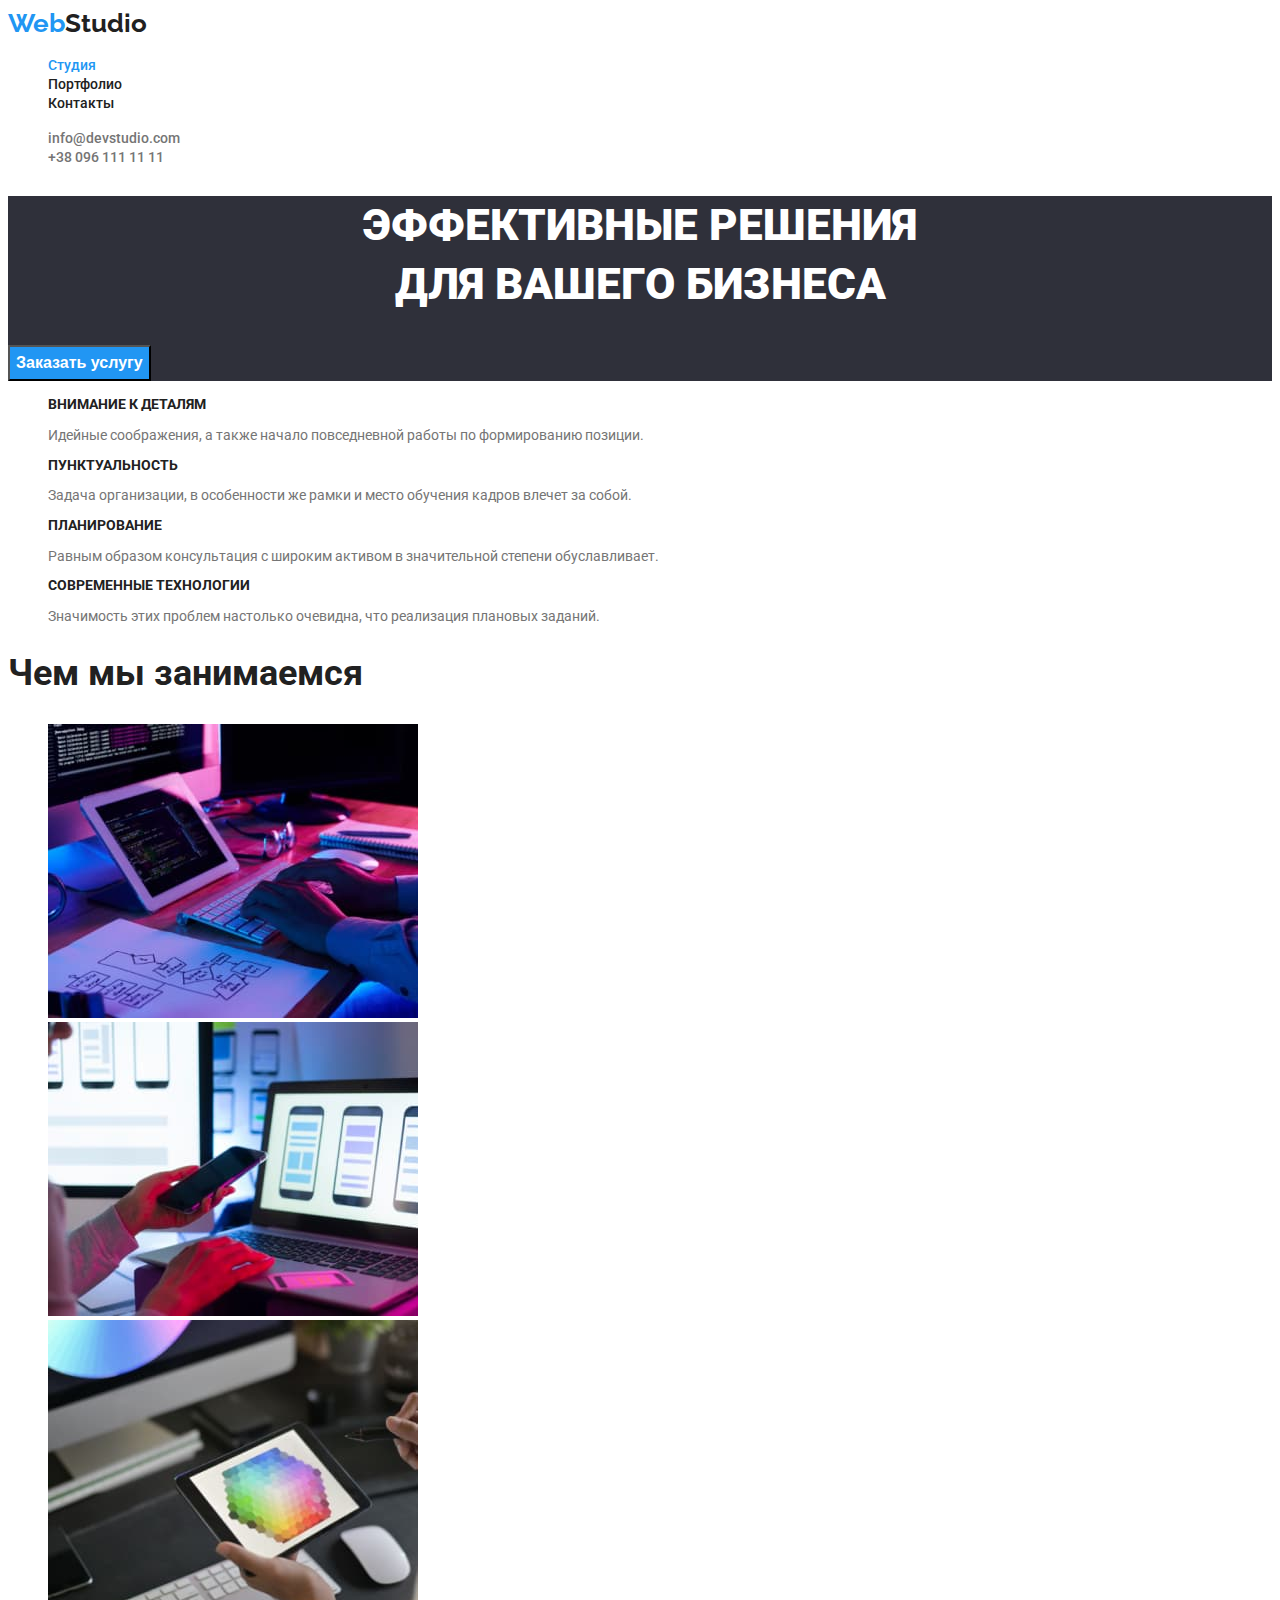
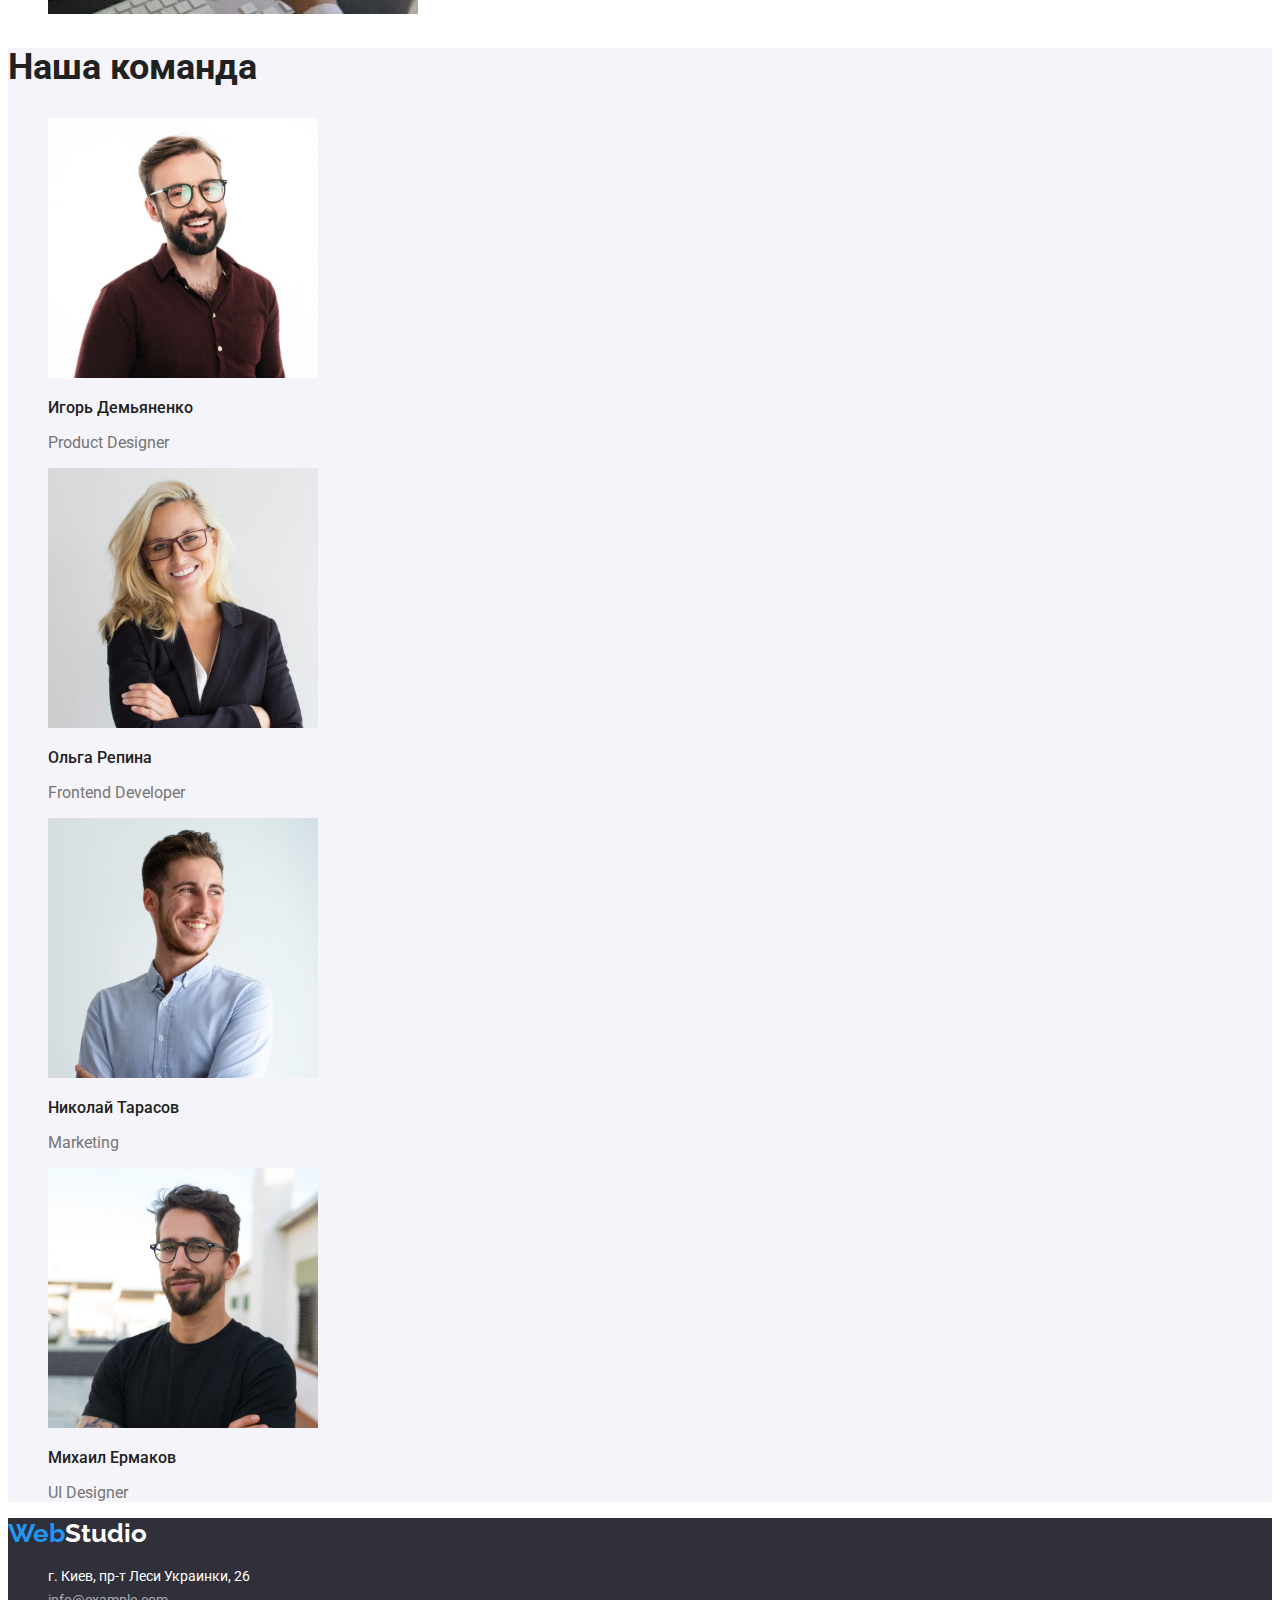
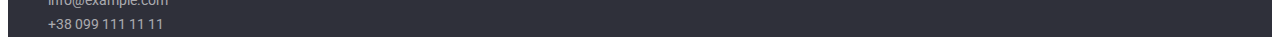
<file: index.html>
<!DOCTYPE html>
<html lang="ru">
  <head>
    <meta charset="UTF-8" />
    <meta http-equiv="X-UA-Compatible" content="IE=edge" />
    <meta name="viewport" content="width=device-width, initial-scale=1.0" />
    <title>Document</title>
    <link rel="preconnect" href="https://fonts.googleapis.com" />
    <link rel="preconnect" href="https://fonts.gstatic.com" crossorigin />
    <link
      href="https://fonts.googleapis.com/css2?family=Raleway:wght@700&family=Roboto:wght@400;500;700;900&display=swap"
      rel="stylesheet"
    />
    <link rel="stylesheet" href="./css/styles.css" />
  </head>
  <body>
    <header class="header">
      <a class="logo link" href="" lang="en"
        ><span class="logo-style">Web</span>Studio</a
      >
      <nav class="main-nav">
        <ul class="menu list">
          <li class="nav-list-item">
            <a class="current" class="nav-list-link link" href="./index.html"
              >Студия</a
            >
          </li>
          <li class="nav-list-item">
            <a class="nav-list-link link" href="./portfolio.html">Портфолио</a>
          </li>
          <li class="nav-list-item">
            <a class="nav-list-link link" href="">Контакты</a>
          </li>
        </ul>
      </nav>
      <ul class="list">
        <li class="contact-list">
          <a class="link contact-header" href="mailto:info@devstudio.com"
            >info@devstudio.com</a
          >
        </li>
        <li class="contact-list">
          <a class="link contact-header" href="tel:+380961111111"
            >+38 096 111 11 11</a
          >
        </li>
      </ul>
    </header>
    <main>
      <section class="hero">
        <h1 class="hero-title">Эффективные решения <br />для вашего бизнеса</h1>
        <button class="modal-button" type="button">Заказать услугу</button>
      </section>
      <section class="features">
        <ul class="features-list list">
          <li>
            <h3 class="title-features">Внимание к деталям</h3>
            <p class="text-features">
              Идейные соображения, а также начало повседневной работы по
              формированию позиции.
            </p>
          </li>
          <li>
            <h3 class="title-features">Пунктуальность</h3>
            <p class="text-features">
              Задача организации, в особенности же рамки и место обучения кадров
              влечет за собой.
            </p>
          </li>
          <li>
            <h3 class="title-features">Планирование</h3>
            <p class="text-features">
              Равным образом консультация с широким активом в значительной
              степени обуславливает.
            </p>
          </li>
          <li>
            <h3 class="title-features">Современные технологии</h3>
            <p class="text-features">
              Значимость этих проблем настолько очевидна, что реализация
              плановых заданий.
            </p>
          </li>
        </ul>
      </section>
      <section class="activiti">
        <h2 class="title-section">Чем мы занимаемся</h2>
        <ul class="list">
          <li>
            <img
              src="./img/box-1.jpg"
              alt="написание кода"
              width="370"
              height="294"
            />
          </li>
          <li>
            <img
              src="./img/box-2.jpg"
              alt="разметка страницы"
              width="370"
              height="294"
            />
          </li>
          <li>
            <img
              src="./img/box-3.jpg"
              alt="добавление стилей"
              width="370"
              height="294"
            />
          </li>
        </ul>
      </section>
      <section class="team">
        <h2 class="title-section">Наша команда</h2>
        <ul class="list">
          <li>
            <img
              src="./img/img-team-1.jpg"
              alt="Дизайнер продукта"
              width="270"
              height="260"
            />
            <h3 class="name-team">Игорь Демьяненко</h3>
            <p class="position-team" lang="en">Product Designer</p>
          </li>
          <li>
            <img
              src="./img/img-team-2.jpg"
              alt="Фронтенд-разработчик"
              width="270"
              height="260"
            />
            <h3 class="name-team">Ольга Репина</h3>
            <p class="position-team" lang="en">Frontend Developer</p>
          </li>
          <li>
            <img
              src="./img/img-team-3.jpg"
              alt="Маркетинг"
              width="270"
              height="260"
            />
            <h3 class="name-team">Николай Тарасов</h3>
            <p class="position-team" lang="en">Marketing</p>
          </li>
          <li>
            <img
              src="./img/img-team-4.jpg"
              alt="Дизайнер пользовательского интерфейса"
              width="270"
              height="260"
            />
            <h3 class="name-team">Михаил Ермаков</h3>
            <p class="position-team" lang="en">UI Designer</p>
          </li>
        </ul>
      </section>
    </main>
    <footer class="page-footer">
      <a class="logo link" href="" lang="en">
        <span class="logo-style">Web</span
        ><span class="logo-footer">Studio</span>
      </a>
      <address class="address">
        <ul class="list">
          <li>
            <a
              class="maps-link link"
              href="https://goo.gl/maps/BvE7VPUvqMVfyMwq9"
              target="_blank"
              rel="noopener noreferrer"
              >г. Киев, пр-т Леси Украинки, 26</a
            >
          </li>
          <li>
            <a class="link contact-footer" href="mailto:info@example.com"
              >info@example.com</a
            >
          </li>
          <li>
            <a class="link contact-footer" href="tel:+380991111111"
              >+38 099 111 11 11</a
            >
          </li>
        </ul>
      </address>
    </footer>
  </body>
</html>
</file>
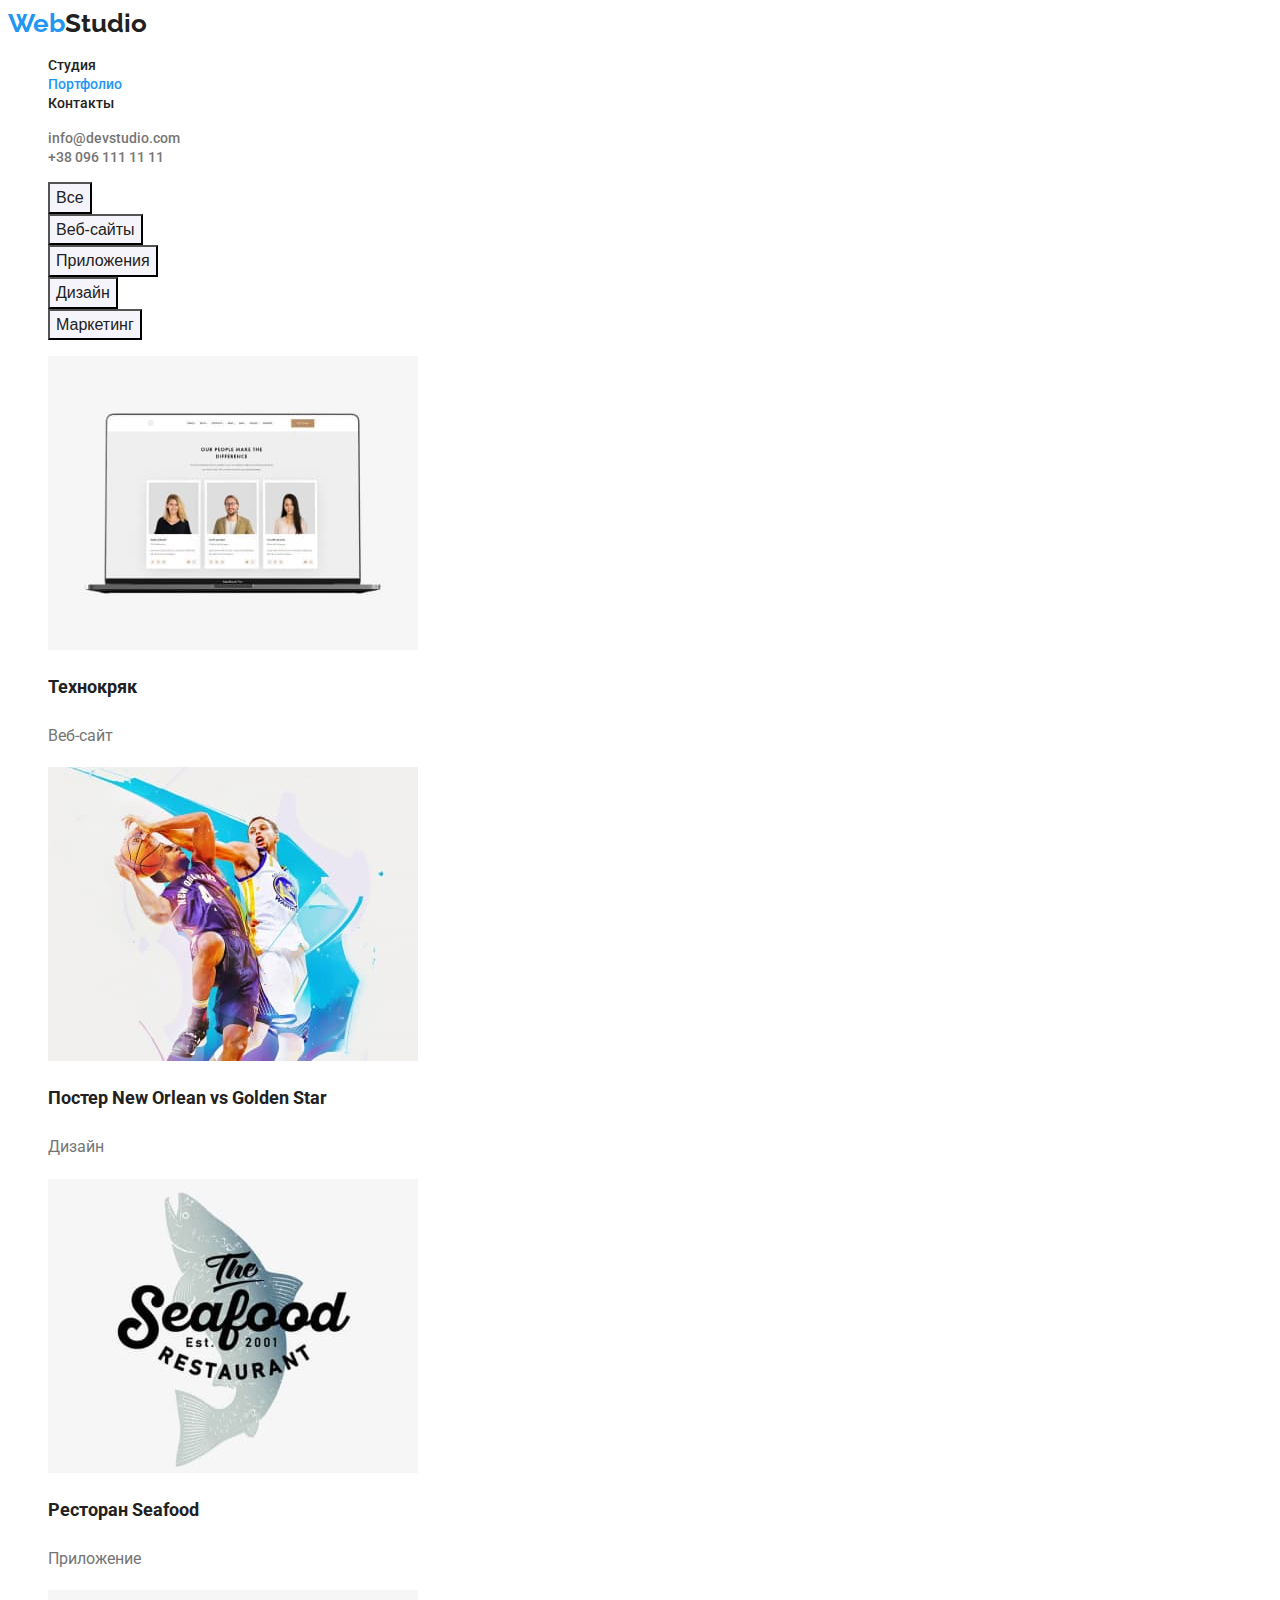
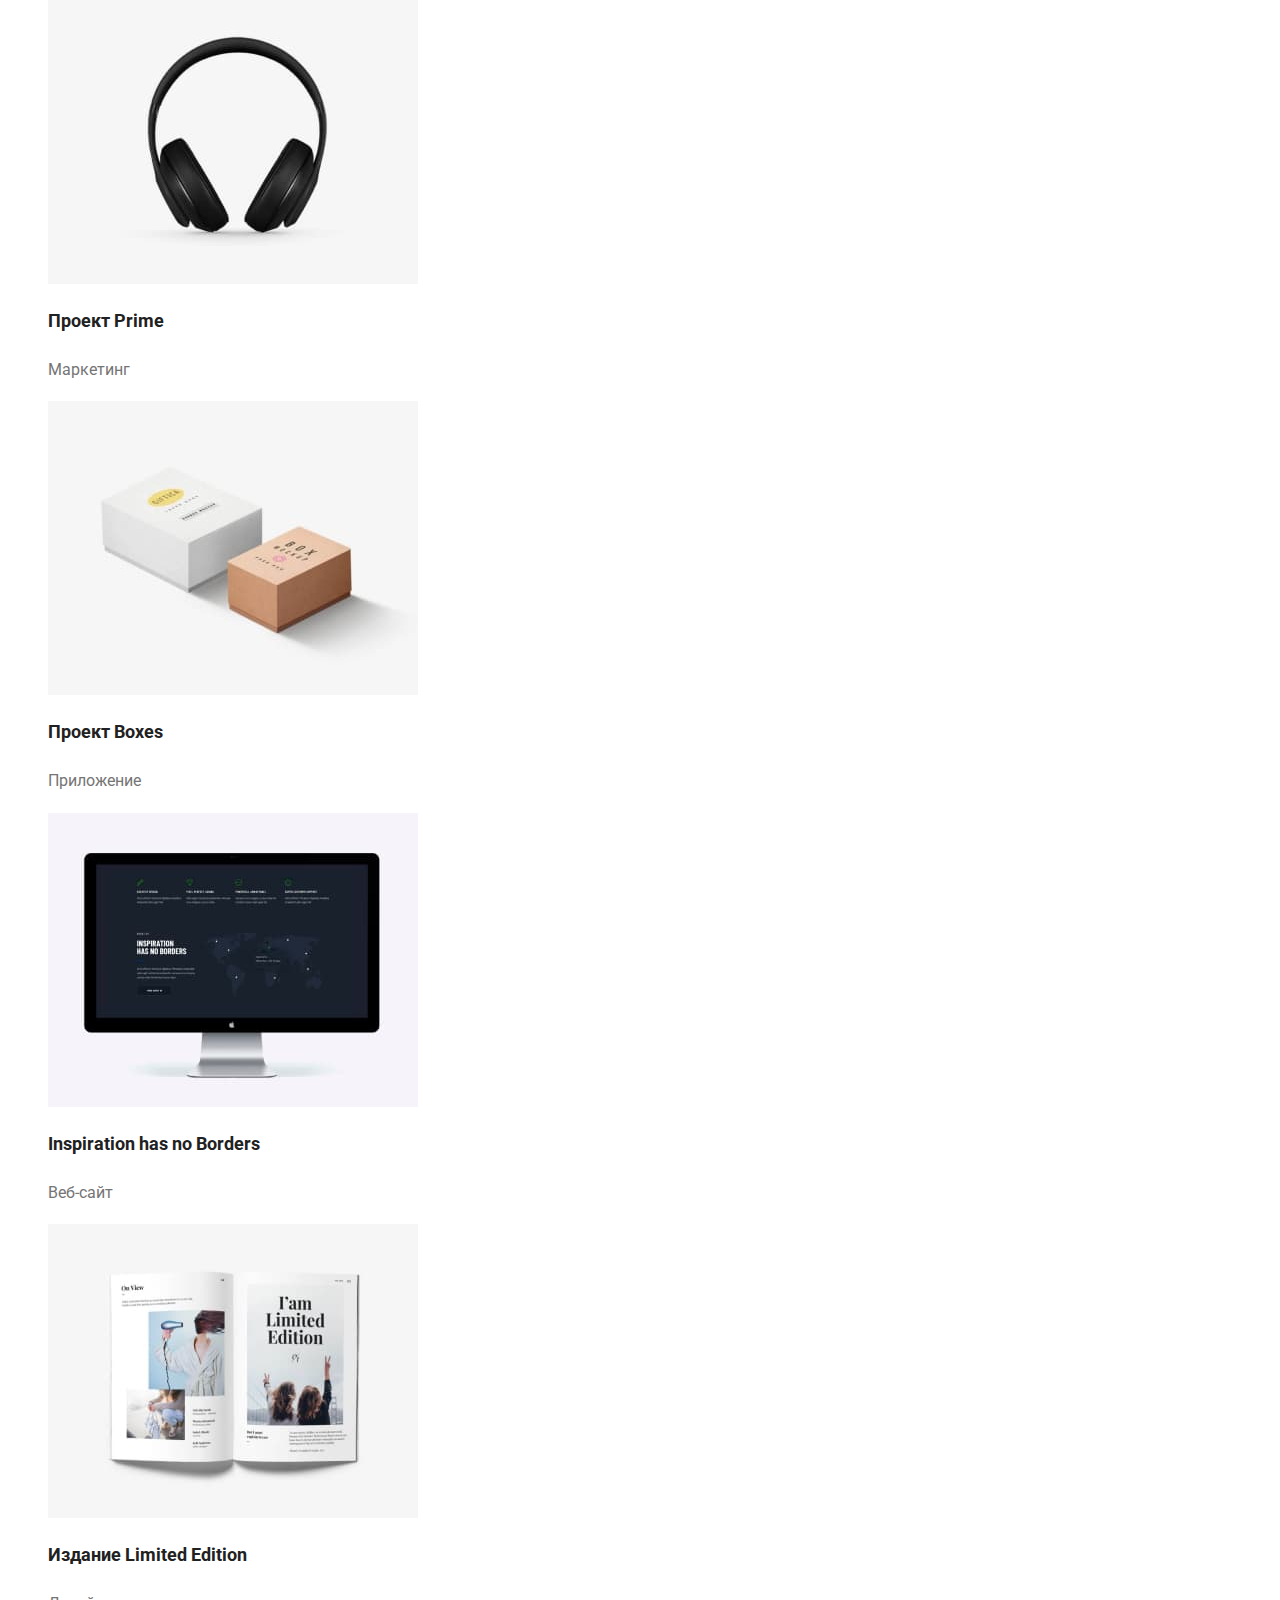
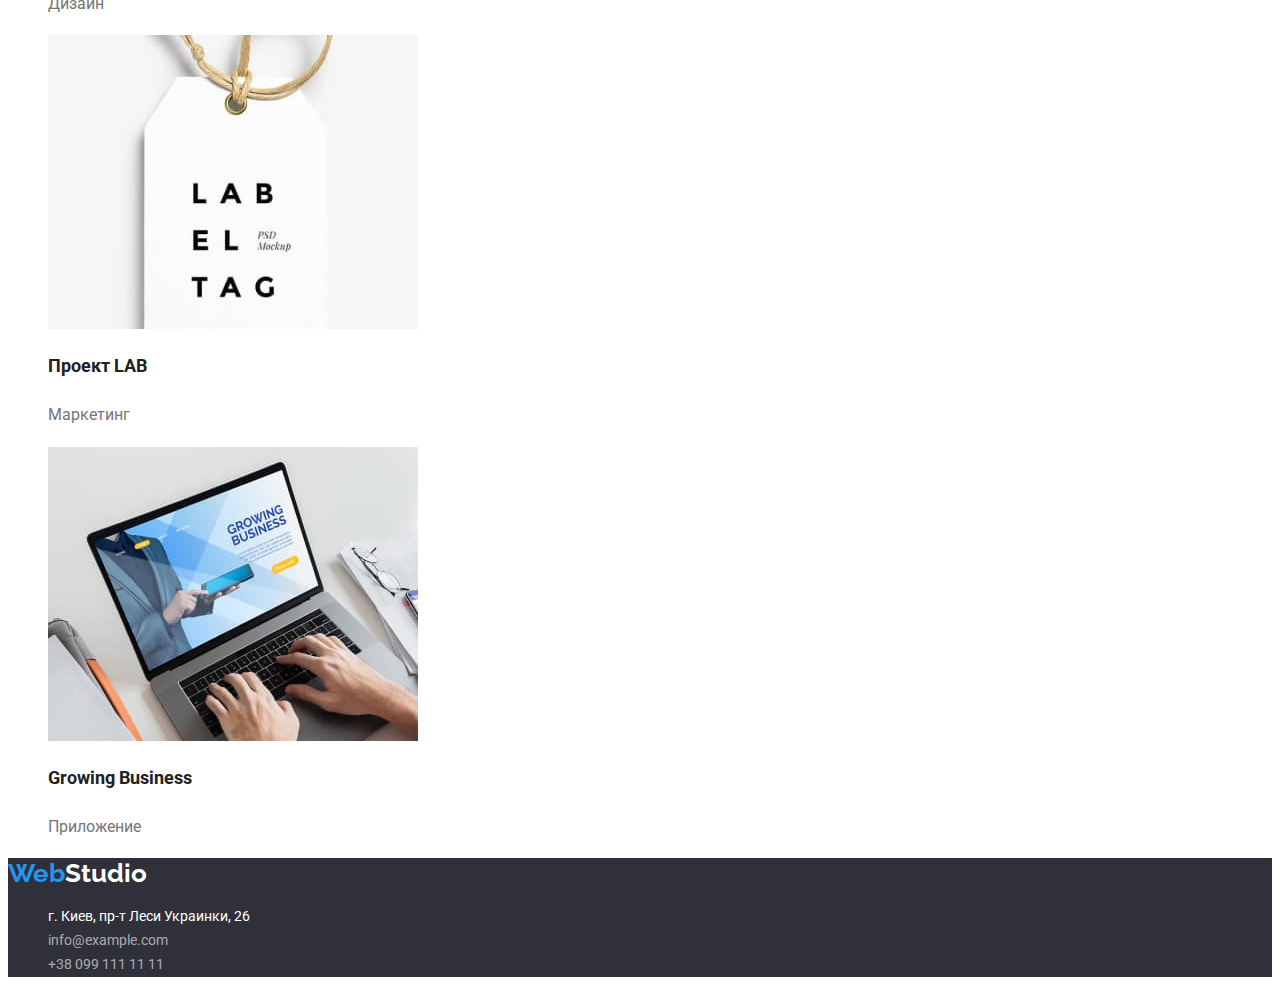
<file: portfolio.html>
<!DOCTYPE html>
<html lang="ru">
  <head>
    <meta charset="UTF-8" />
    <meta http-equiv="X-UA-Compatible" content="IE=edge" />
    <meta name="viewport" content="width=device-width, initial-scale=1.0" />
    <title>Document</title>
    <link rel="preconnect" href="https://fonts.googleapis.com" />
    <link rel="preconnect" href="https://fonts.gstatic.com" crossorigin />
    <link
      href="https://fonts.googleapis.com/css2?family=Raleway:wght@700&family=Roboto:wght@400;500;700;900&display=swap"
      rel="stylesheet"
    />
    <link rel="stylesheet" href="./css/styles.css" />
  </head>
  <body>
    <header class="header">
      <a class="logo link" href="" lang="en"
        ><span class="logo-style">Web</span>Studio</a
      >
      <nav class="main-nav">
        <ul class="menu list">
          <li class="nav-list-item">
            <a class="nav-list-link link" href="./index.html">Студия</a>
          </li>
          <li class="nav-list-item">
            <a
              class="current"
              class="nav-list-link link"
              href="./portfolio.html"
              >Портфолио</a
            >
          </li>
          <li class="nav-list-item">
            <a class="nav-list-link link" href="">Контакты</a>
          </li>
        </ul>
      </nav>
      <ul class="list">
        <li class="contact-list">
          <a class="link contact-header" href="mailto:info@devstudio.com"
            >info@devstudio.com</a
          >
        </li>
        <li class="contact-list">
          <a class="link contact-header" href="tel:+380961111111"
            >+38 096 111 11 11</a
          >
        </li>
      </ul>
    </header>
    <main>
      <section class="nav-portfolio">
        <!--<h1>Портфолио</h1>-->
        <ul class="list">
          <li>
            <button class="nav-portfolio-button" type="button">Все</button>
          </li>
          <li>
            <button class="nav-portfolio-button" type="button">
              Веб-сайты
            </button>
          </li>
          <li>
            <button class="nav-portfolio-button" type="button">
              Приложения
            </button>
          </li>
          <li>
            <button class="nav-portfolio-button" type="button">Дизайн</button>
          </li>
          <li>
            <button class="nav-portfolio-button" type="button">
              Маркетинг
            </button>
          </li>
        </ul>

        <ul class="list">
          <li>
            <a class="link" href=""
              ><img
                src="./img/img-port-1.jpg"
                alt="Ноутбук"
                width="370"
                height="294"
              />
              <h2 class="sample-list">Технокряк</h2>
              <p class="info-list">Веб-сайт</p></a
            >
          </li>
          <li>
            <a class="link" href=""
              ><img
                src="./img/img-port-2.jpg"
                alt="Два баскетболиста"
                width="370"
                height="294"
              />
              <h2 class="sample-list">Постер New Orlean vs Golden Star</h2>
              <p class="info-list">Дизайн</p></a
            >
          </li>
          <li>
            <a class="link" href=""
              ><img
                src="./img/img-port-3.jpg"
                alt="Логотип ресторана"
                width="370"
                height="294"
              />
              <h2 class="sample-list">Ресторан Seafood</h2>
              <p class="info-list">Приложение</p></a
            >
          </li>
          <li>
            <a class="link" href=""
              ><img
                src="./img/img-port-4.jpg"
                alt="Наушники"
                width="370"
                height="294"
              />
              <h2 class="sample-list">Проект Prime</h2>
              <p class="info-list">Маркетинг</p></a
            >
          </li>
          <li>
            <a class="link" href=""
              ><img
                src="./img/img-port-5.jpg"
                alt="Две коробки"
                width="370"
                height="294"
              />
              <h2 class="sample-list">Проект Boxes</h2>
              <p class="info-list">Приложение</p></a
            >
          </li>
          <li>
            <a class="link" href=""
              ><img
                src="./img/img-port-6.jpg"
                alt="Монитор"
                width="370"
                height="294"
              />
              <h2 class="sample-list">Inspiration has no Borders</h2>
              <p class="info-list">Веб-сайт</p></a
            >
          </li>
          <li>
            <a class="link" href=""
              ><img
                src="./img/img-port-7.jpg"
                alt="Журнал"
                width="370"
                height="294"
              />
              <h2 class="sample-list">Издание Limited Edition</h2>
              <p class="info-list">Дизайн</p></a
            >
          </li>
          <li>
            <a class="link" href=""
              ><img
                src="./img/img-port-8.jpg"
                alt="Бирка"
                width="370"
                height="294"
              />
              <h2 class="sample-list">Проект LAB</h2>
              <p class="info-list">Маркетинг</p></a
            >
          </li>
          <li>
            <a class="link" href=""
              ><img
                src="./img/img-port-9.jpg"
                alt="Работа на ноутбуке"
                width="370"
                height="294"
              />
              <h2 class="sample-list">Growing Business</h2>
              <p class="info-list">Приложение</p></a
            >
          </li>
        </ul>
      </section>
    </main>
    <footer class="page-footer">
      <a class="logo link" href="" lang="en">
        <span class="logo-style">Web</span
        ><span class="logo-footer">Studio</span>
      </a>
      <address class="address">
        <ul class="list">
          <li>
            <a
              class="maps-link link"
              href="https://goo.gl/maps/BvE7VPUvqMVfyMwq9"
              target="_blank"
              rel="noopener noreferrer"
              >г. Киев, пр-т Леси Украинки, 26</a
            >
          </li>
          <li>
            <a class="link contact-footer" href="mailto:info@example.com"
              >info@example.com</a
            >
          </li>
          <li>
            <a class="link contact-footer" href="tel:+380991111111"
              >+38 099 111 11 11</a
            >
          </li>
        </ul>
      </address>
    </footer>
  </body>
</html>
</file>
<file: css/styles.css>
:root {
  --accent-color: #2196f3;
  --primary-font-family: "Roboto", sans-serif;
  --secondary-font-family: "Raleway", sans-serif;
  --primary-text-color: #212121;
  --secondary-text-color: #757575;
}

body {
  font-family: var(--primary-font-family);
}

.list {
  list-style: none;
}

.link {
  text-decoration: none;
}

.link:hover,
.link:focus {
  color: var(--accent-color);
}

.current {
  color: var(--accent-color);
  text-decoration: none;
  font-weight: 500;
  font-size: 14px;
  line-height: 1.14;
}

.address {
  font-style: normal;
}

/* ========== Header start =========== */

.logo-style {
  color: var(--accent-color);
}
.logo {
  font-family: var(--secondary-font-family);
  font-weight: 700;
  font-size: 26px;
  line-height: 1.2;
  color: var(--primary-text-color);
}

.nav-list-link {
  font-weight: 500;
  font-size: 14px;
  line-height: 1.14;
  color: var(--primary-text-color);
}

.contact-header {
  font-weight: 500;
  font-size: 14px;
  line-height: 1.14;
  text-decoration: none;
  color: var(--secondary-text-color);
}

/* ========== Header and =========== */

/* ========== Hero ctart ========== */

.hero {
  background-color: #2f303a;
}

.hero-title {
  font-weight: 900;
  font-size: 44px;
  line-height: 1.36;
  color: #ffffff;
  text-align: center;
  text-transform: uppercase;
}

.modal-button {
  font-weight: 700;
  font-size: 16px;
  line-height: 1.9;
  cursor: pointer;
  color: #ffffff;

  background-color: var(--accent-color);
}

.modal-button:hover,
.modal-button:focus {
  background-color: #188ce8;
}

/* ========== Hero end ========== */

/* =========== Features start ==========*/
.title-features {
  font-weight: 700;
  font-size: 14px;
  line-height: 1.14;
  color: var(--primary-text-color);
  text-transform: uppercase;
}

.text-features {
  font-weight: 400;
  font-size: 14px;
  line-height: 1.17;
  color: var(--secondary-text-color);
}

/* =========== Features end ==========*/

/* ========== Activiti start ========== */

.title-section {
  font-weight: 700;
  font-size: 36px;
  line-height: 1.11;
  color: var(--primary-text-color);
}

/* ========== Activiti end ========== */

/* ========== Team start========== */

.team {
  background-color: #f5f4fa;
}

.name-team {
  font-weight: 500;
  font-size: 16px;
  line-height: 1.19;
  color: var(--primary-text-color);
}

.position-team {
  font-weight: 400;
  font-size: 16px;
  line-height: 1.19;
  color: var(--secondary-text-color);
}

/* ========== Team end ========== */

/* ========== Page-footer start ========== */

.page-footer {
  background-color: #2f303a;
}

.logo-footer {
  color: #ffffff;
}

.maps-link {
  font-weight: 400;
  font-size: 14px;
  line-height: 1.71;
  color: #ffffff;
}

.contact-footer {
  font-weight: 400;
  font-size: 14px;
  line-height: 1.71;
  color: rgba(255, 255, 255, 0.6);
}

/* ========== Page-footer end ========== */

/* ========== Nav portfolio start=========== */

.nav-portfolio-button {
  font-weight: 500;
  font-size: 16px;
  line-height: 1.6;
  cursor: pointer;
  color: var(--primary-text-color);
  background-color: #f5f4fa;
}

.nav-portfolio-button:hover,
.nav-portfolio-button:focus {
  background-color: var(--accent-color);
  color: #ffffff;
}

/* ========== Nav portfolio end =========== */

/* ========== Portfolio start ========== */

.sample-list {
  font-weight: 700;
  font-size: 18px;
  line-height: 2;
  color: var(--primary-text-color);
}

.info-list {
  font-weight: 400;
  font-size: 16px;
  line-height: 1.9;
  color: var(--secondary-text-color);
}
</file>
